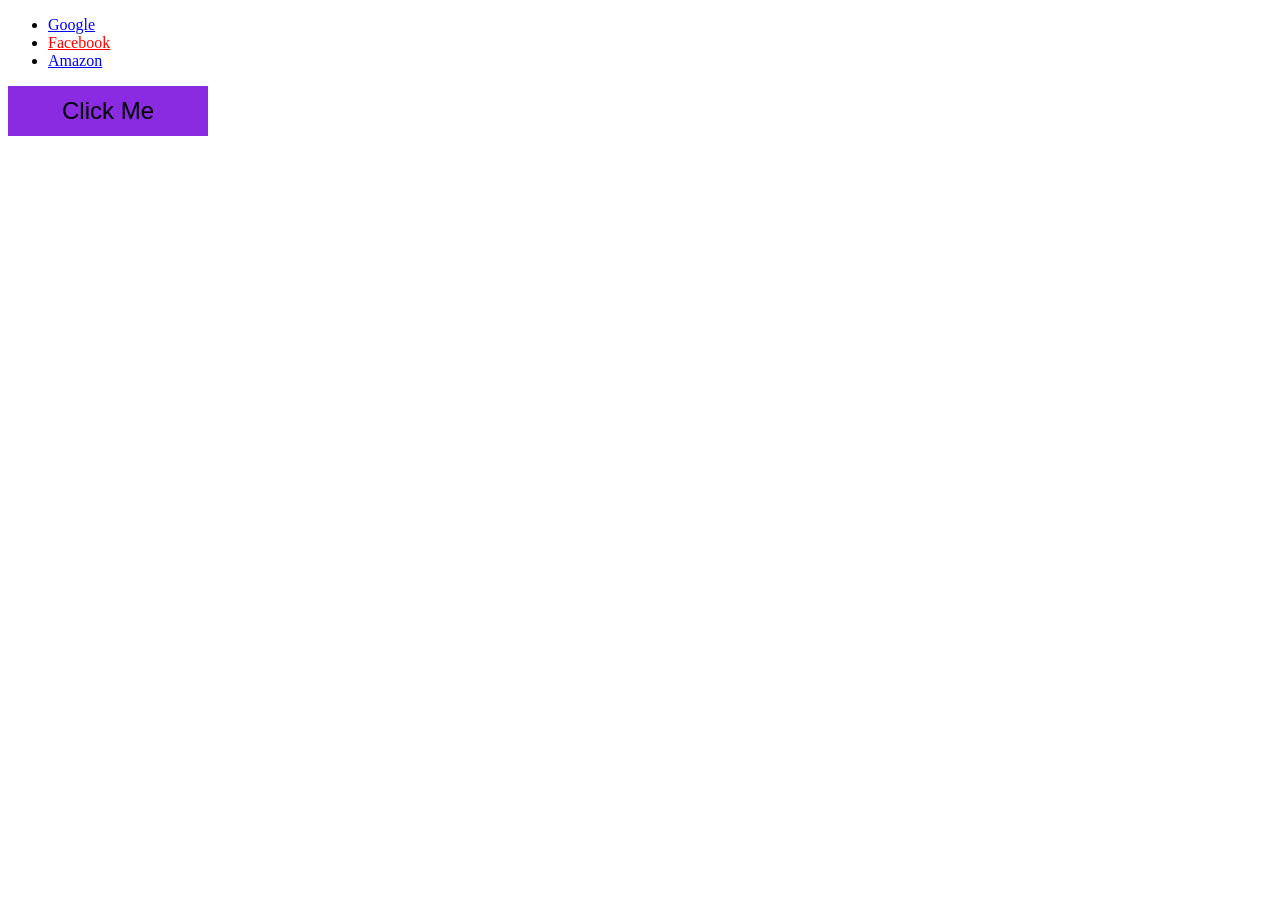
<file: html-css/attribute.html>
<!DOCTYPE html>
<html lang="en">
  <head>
    <title>Hello!</title>
    <style>
      a {
        color: blue;
      }
      a[href="https://facebook.com"]
      {
        color: red;
      }
      button {
        border: none;
        width: 200px;
        height: 50px;
        font-size: 24px;
        background-color: blueviolet;
      }
      button:hover {
        background-color: orange;
      }
    </style>
  </head>
  <body>
    <ul>
      <li><a href="https://google.com">Google</a></li>
      <li><a href="https://facebook.com">Facebook</a></li>
      <li><a href="https://amazon.com">Amazon</a></li>
    </ul>
    <button>Click Me</button>
  </body>
</html>
</file>
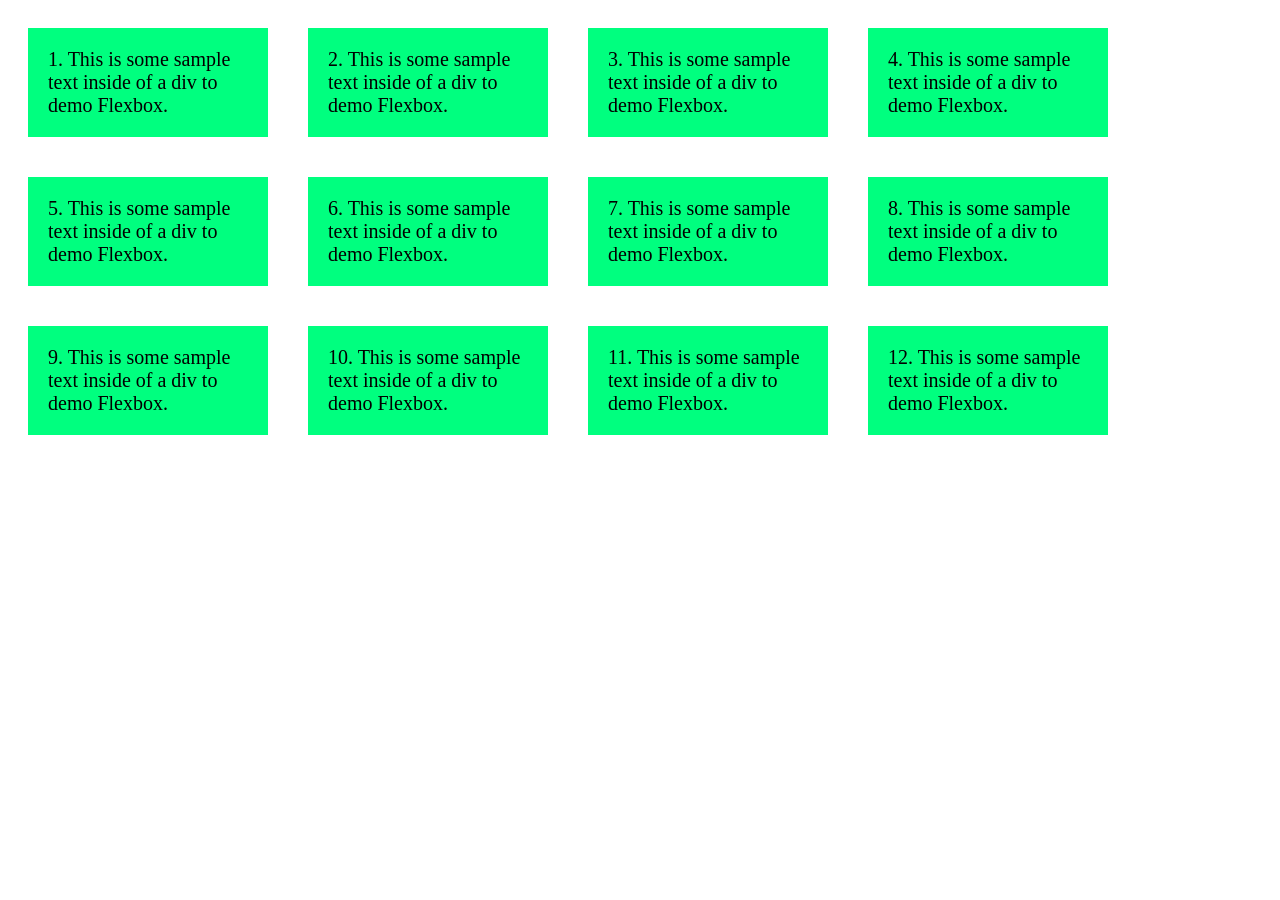
<file: html-css/flexbox.html>
<!DOCTYPE html>
<html lang="en">
  <head>
    <title>Flexbox!</title>
    <style>
      #container {
        display: flex;
        flex-wrap: wrap;
      }
      #container > div {
        background-color: springgreen;
        font-size: 20px;
        margin: 20px;
        padding: 20px;
        width: 200px;
      }
    </style>
  </head>
  <body>
    <div id="container">
      <div>1. This is some sample text inside of a div to demo Flexbox.</div>
      <div>2. This is some sample text inside of a div to demo Flexbox.</div>
      <div>3. This is some sample text inside of a div to demo Flexbox.</div>
      <div>4. This is some sample text inside of a div to demo Flexbox.</div>
      <div>5. This is some sample text inside of a div to demo Flexbox.</div>
      <div>6. This is some sample text inside of a div to demo Flexbox.</div>
      <div>7. This is some sample text inside of a div to demo Flexbox.</div>
      <div>8. This is some sample text inside of a div to demo Flexbox.</div>
      <div>9. This is some sample text inside of a div to demo Flexbox.</div>
      <div>10. This is some sample text inside of a div to demo Flexbox.</div>
      <div>11. This is some sample text inside of a div to demo Flexbox.</div>
      <div>12. This is some sample text inside of a div to demo Flexbox.</div>
    </div>
  </body>
</html>
</file>
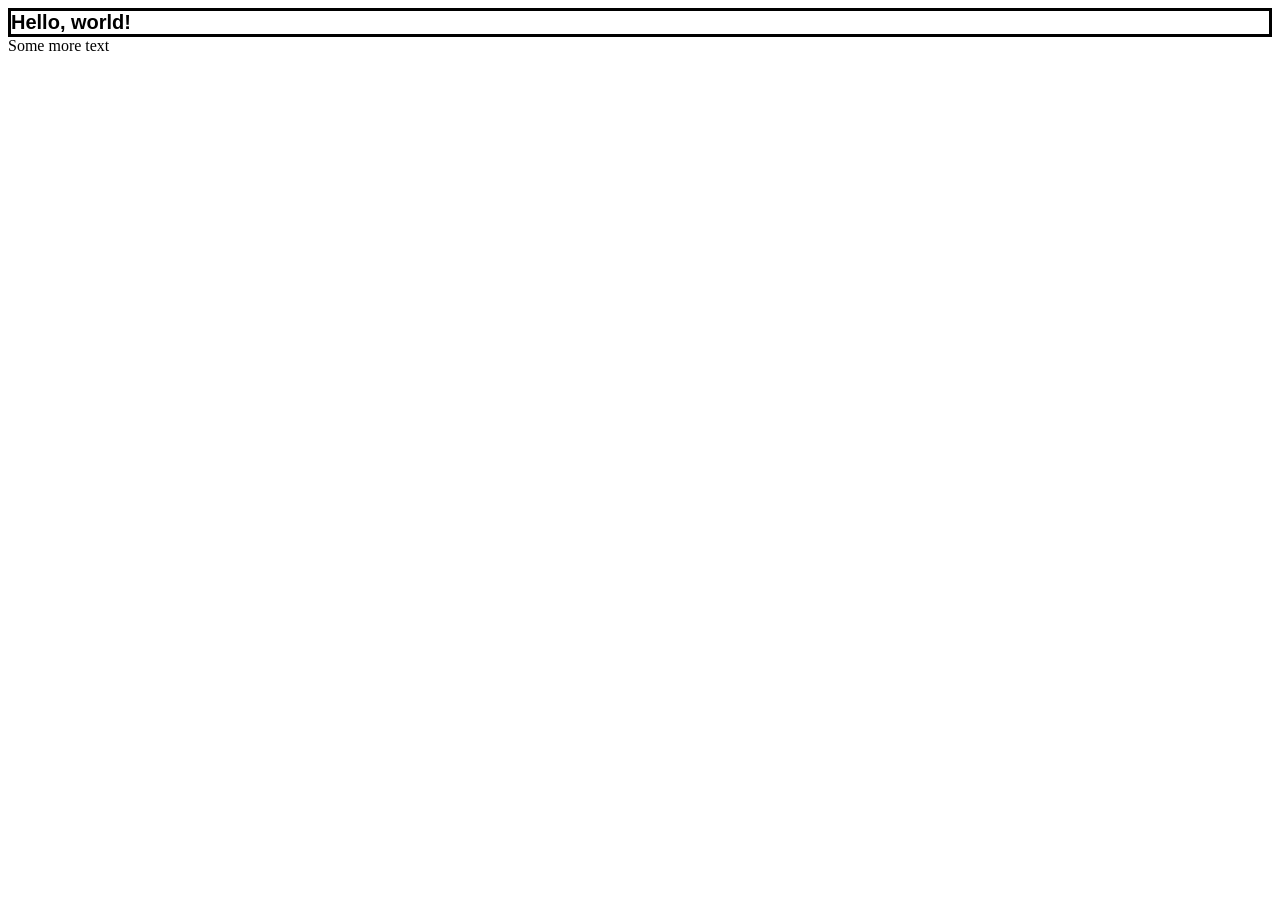
<file: html-css/font.html>
<!DOCTYPE html>
<html lang="en">
  <head>
    <title>Font</title>
    <style>
      div {
        border: 3px solid black;
        font-family: Arial, Helvetica, sans-serif;
        font-size: 20px;
        font-weight: bold;
      }
    </style>
  </head>
  <body>
    <div>Hello, world!</div>
    Some more text
  </body>
</html>
</file>
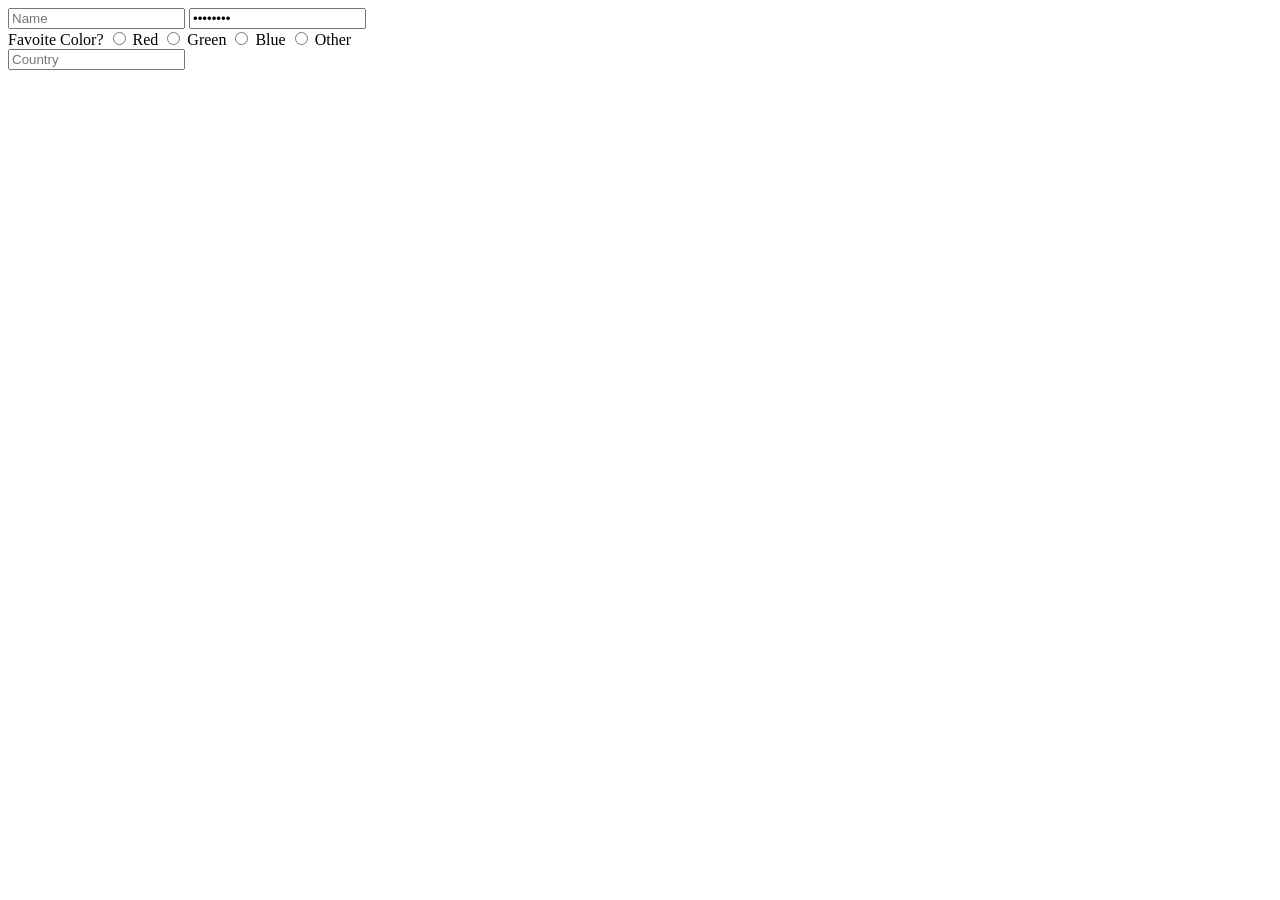
<file: html-css/form.html>
<!DOCTYPE html>
<html lang="en">
  <head>
    <title>Form</title>
  </head>
  <body>
    <form>
      <div>
        <input name="name" type="text" placeholder="Name" />
        <input name="password" type="password" value="Password" />
      </div>
      <div>
        Favoite Color?
        <input name="color" type="radio" value="red" /> Red
        <input name="color" type="radio" value="green" /> Green
        <input name="color" type="radio" value="blue" /> Blue
        <input name="color" type="radio" value="other" /> Other
      </div>
      <div>
        <input name="country" list="countries" placeholder="Country" />
        <datalist id="countries">
          <option value="India" />
          <option value="United States of America" />
          <option value="Russia" />
          <option value="Poland" />
          <option value="France" />
          <option value="Australia" />
          <option value="South Africa" />
        </datalist>
      </div>
    </form>
  </body>
</html>
</file>
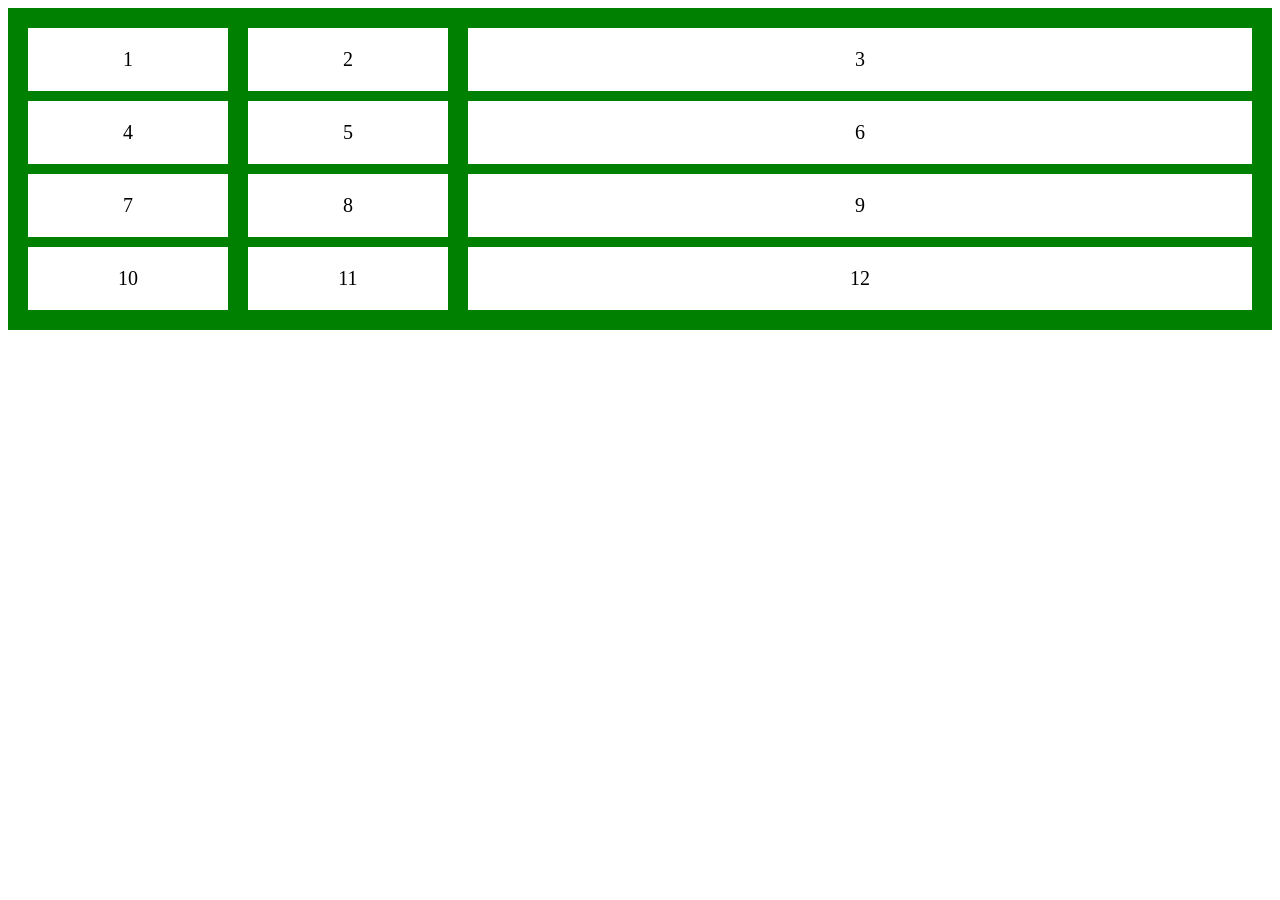
<file: html-css/grid.html>
<!DOCTYPE html>
<html lang="en">
  <head>
    <title>Hello!</title>
    <style>
      #grid {
        background-color: green;
        display: grid;
        padding: 20px;
        column-gap: 20px;
        row-gap: 10px;
        grid-template-columns: 200px 200px auto;
      }
      .grid-item {
        background-color: white;
        font-size: 20px;
        padding: 20px;
        text-align: center;
      }
    </style>
  </head>
  <body>
    <div id="grid">
      <div class="grid-item">1</div>
      <div class="grid-item">2</div>
      <div class="grid-item">3</div>
      <div class="grid-item">4</div>
      <div class="grid-item">5</div>
      <div class="grid-item">6</div>
      <div class="grid-item">7</div>
      <div class="grid-item">8</div>
      <div class="grid-item">9</div>
      <div class="grid-item">10</div>
      <div class="grid-item">11</div>
      <div class="grid-item">12</div>
    </div>
  </body>
</html>
</file>
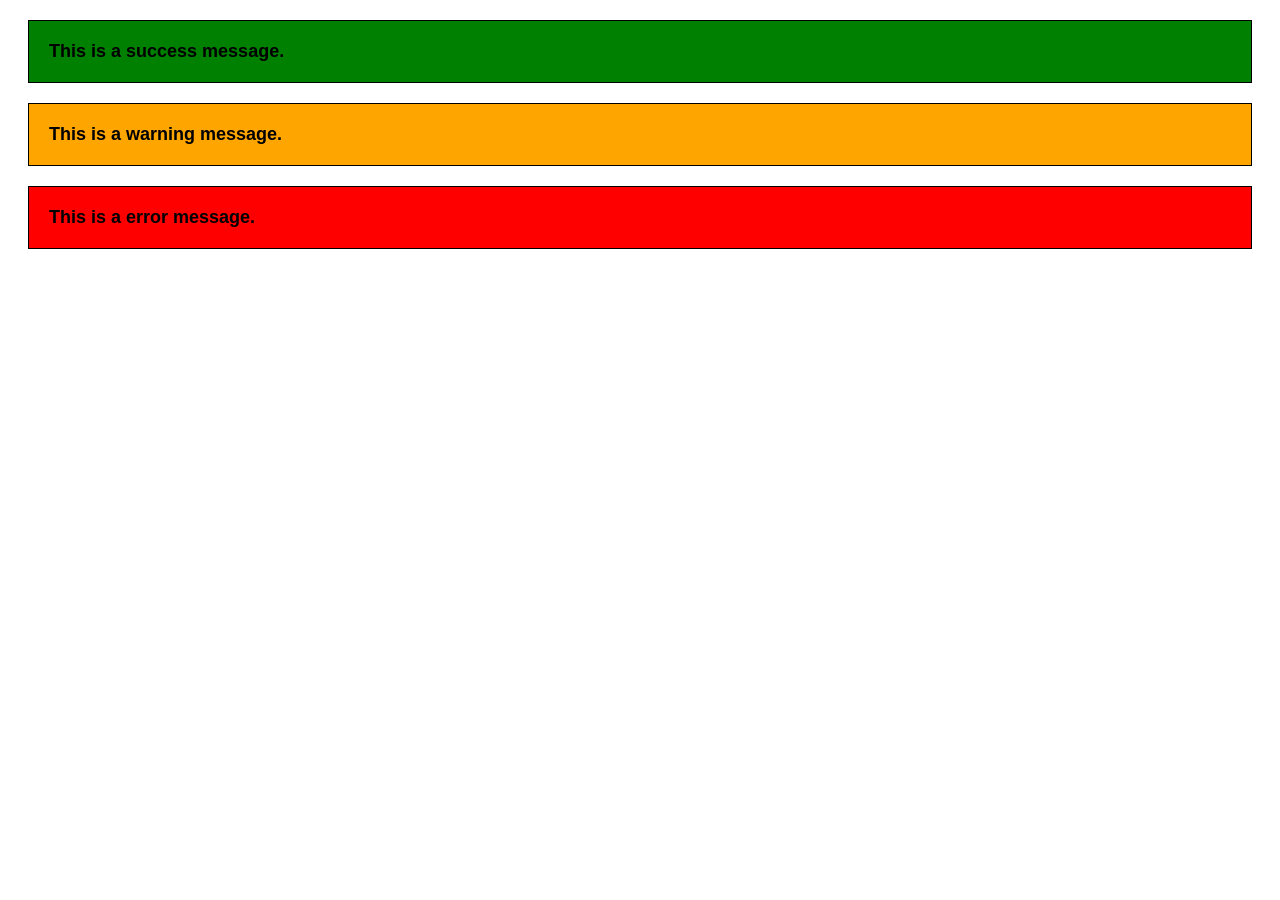
<file: html-css/inheritance.html>
<!DOCTYPE html>
<html lang="en">
  <head>
    <title>Inheritance!</title>
    <link rel="stylesheet" href="./inheritance.css" />
  </head>
  <body>
    <div class="success">This is a success message.</div>
    <div class="warning">This is a warning message.</div>
    <div class="error">This is a error message.</div>
  </body>
</html>
</file>
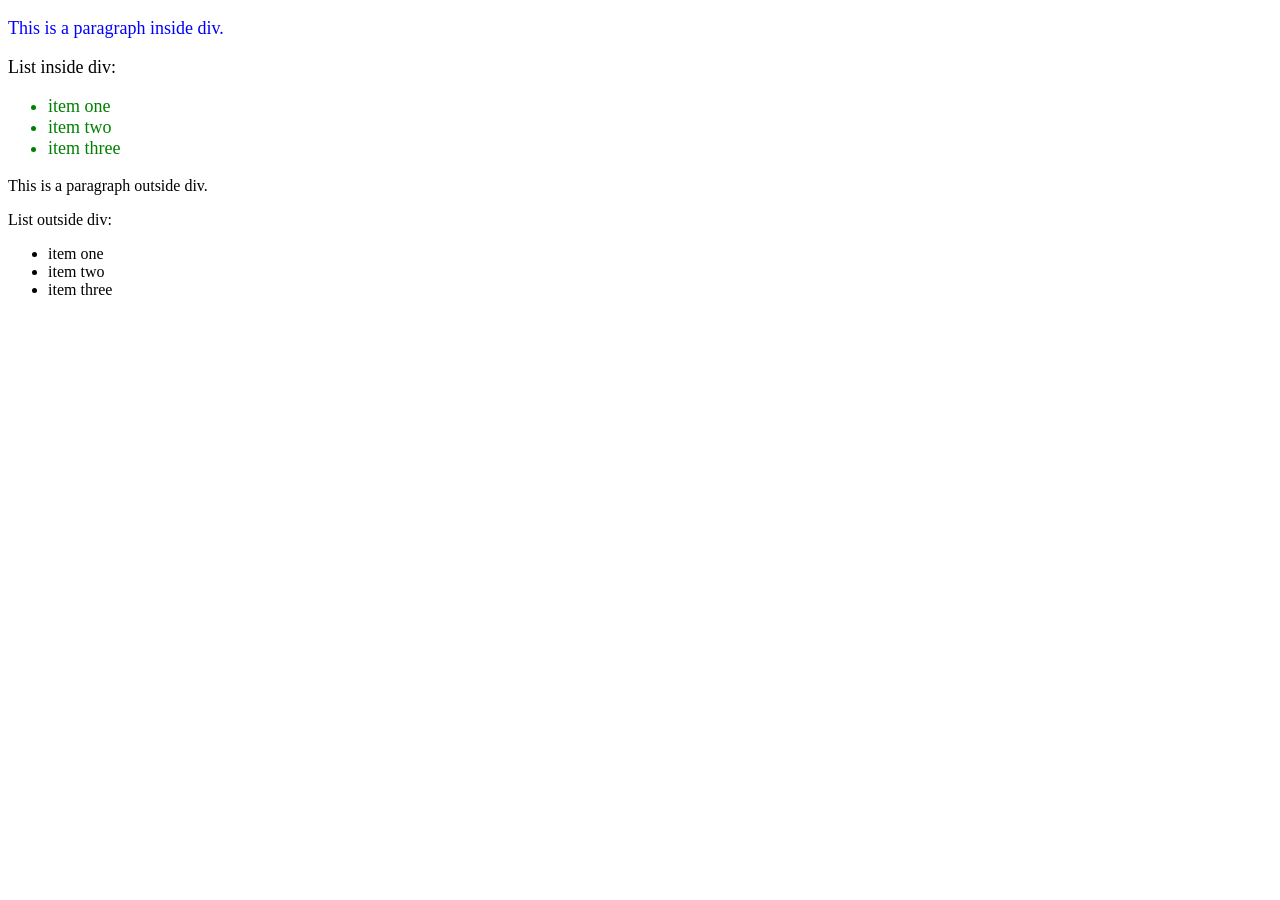
<file: html-css/nesting.html>
<!DOCTYPE html>
<html lang="en">
  <head>
    <title>Sass!</title>
    <link rel="stylesheet" href="./nesting.css" />
  </head>
  <body>
    <div>
      <p>This is a paragraph inside div.</p>

      List inside div:
      <ul>
        <li>item one</li>
        <li>item two</li>
        <li>item three</li>
      </ul>
    </div>
    <p>This is a paragraph outside div.</p>
    List outside div:
    <ul>
      <li>item one</li>
      <li>item two</li>
      <li>item three</li>
    </ul>
  </body>
</html>
</file>
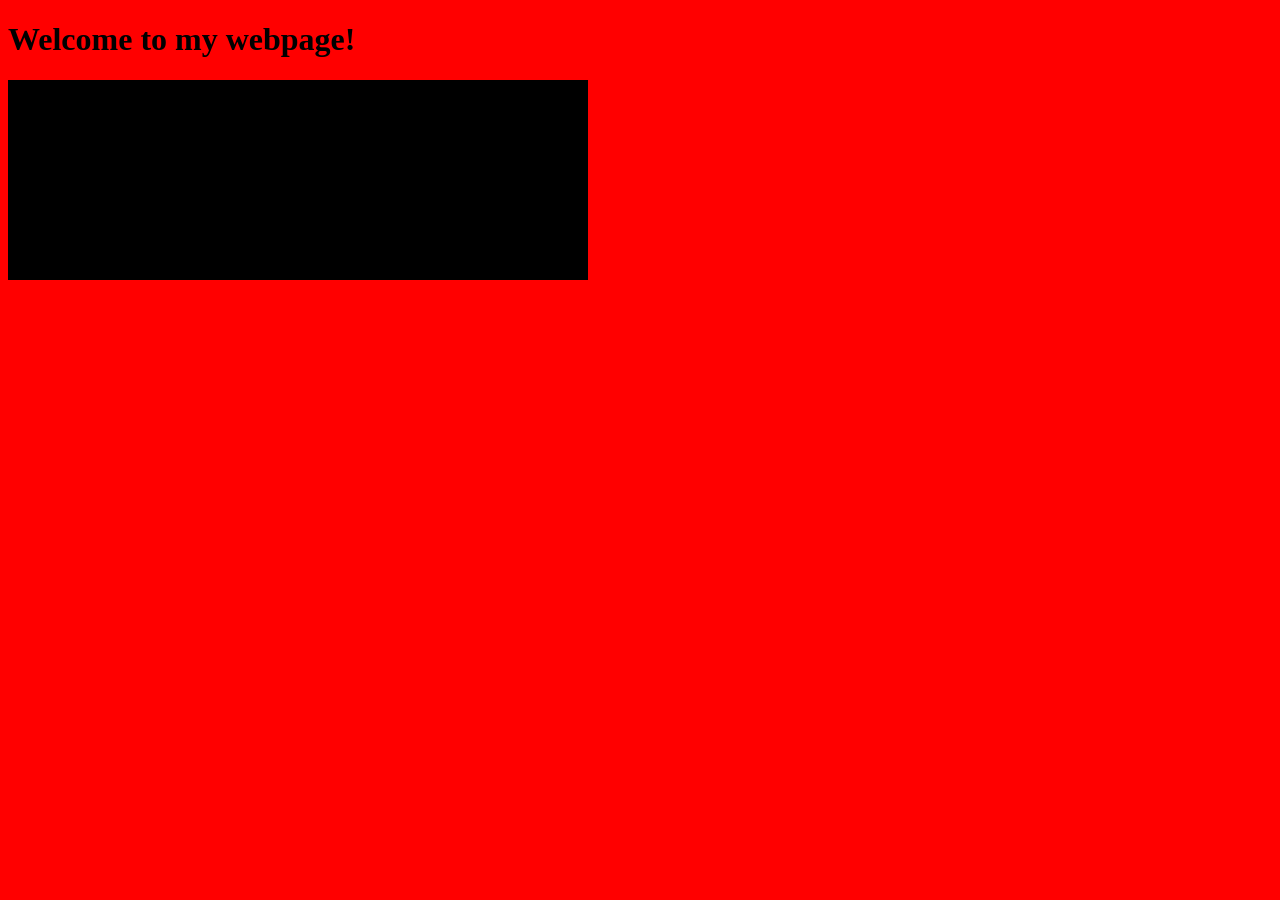
<file: html-css/responsive.html>
<!DOCTYPE html>
<html lang="en">
  <head>
    <title>Responsive!</title>
    <!-- <meta name="viewport" content="width=devive-width, initial-scale=1.0" /> -->
    <style>
      @media (min-width: 600px) {
        body {
          background-color: red;
        }
        .container {
          background-color: black;
          width: 580px;
          height: 200px;
        }
      }
      @media (max-width: 599px) {
        body {
          background-color: blue;
        }
        .container {
          background-color: black;
          width: 280px;
          height: 100px;
        }
      }
    </style>
  </head>
  <body>
    <h1>Welcome to my webpage!</h1>
    <div class="container"></div>
  </body>
</html>
</file>
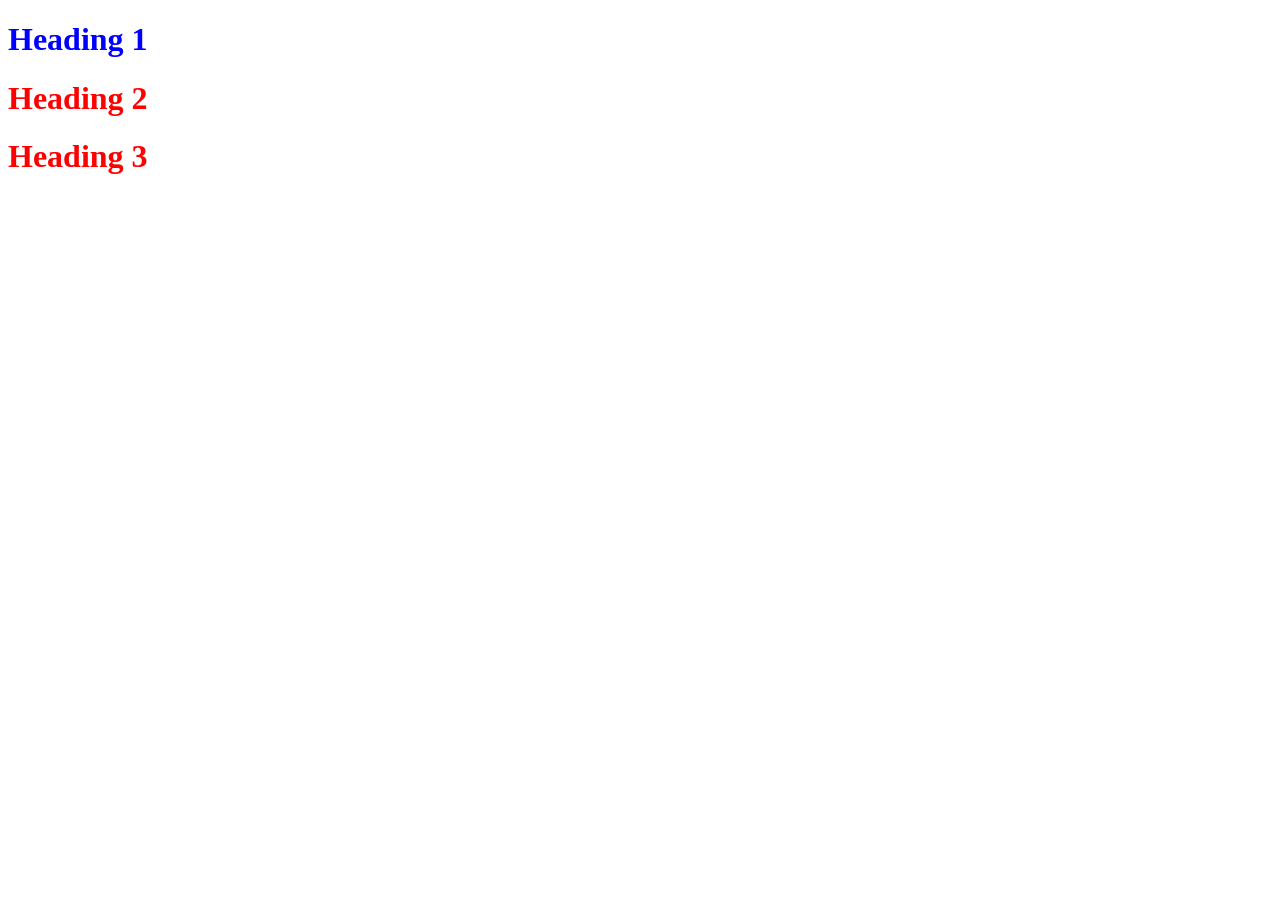
<file: html-css/style.html>
<!DOCTYPE html>
<html lang="en">
  <head>
    <title>Size</title>
    <!-- <link rel="stylesheet" href="./styles.css" /> -->
    <style>
      h1 {
        color: red;
      }
      #foo {
        color: blue;
      }
    </style>
  </head>
  <body>
    <h1 id="foo" class="baz">Heading 1</h1>
    <h1 class="baz">Heading 2</h1>
    <h1>Heading 3</h1>
  </body>
</html>
</file>
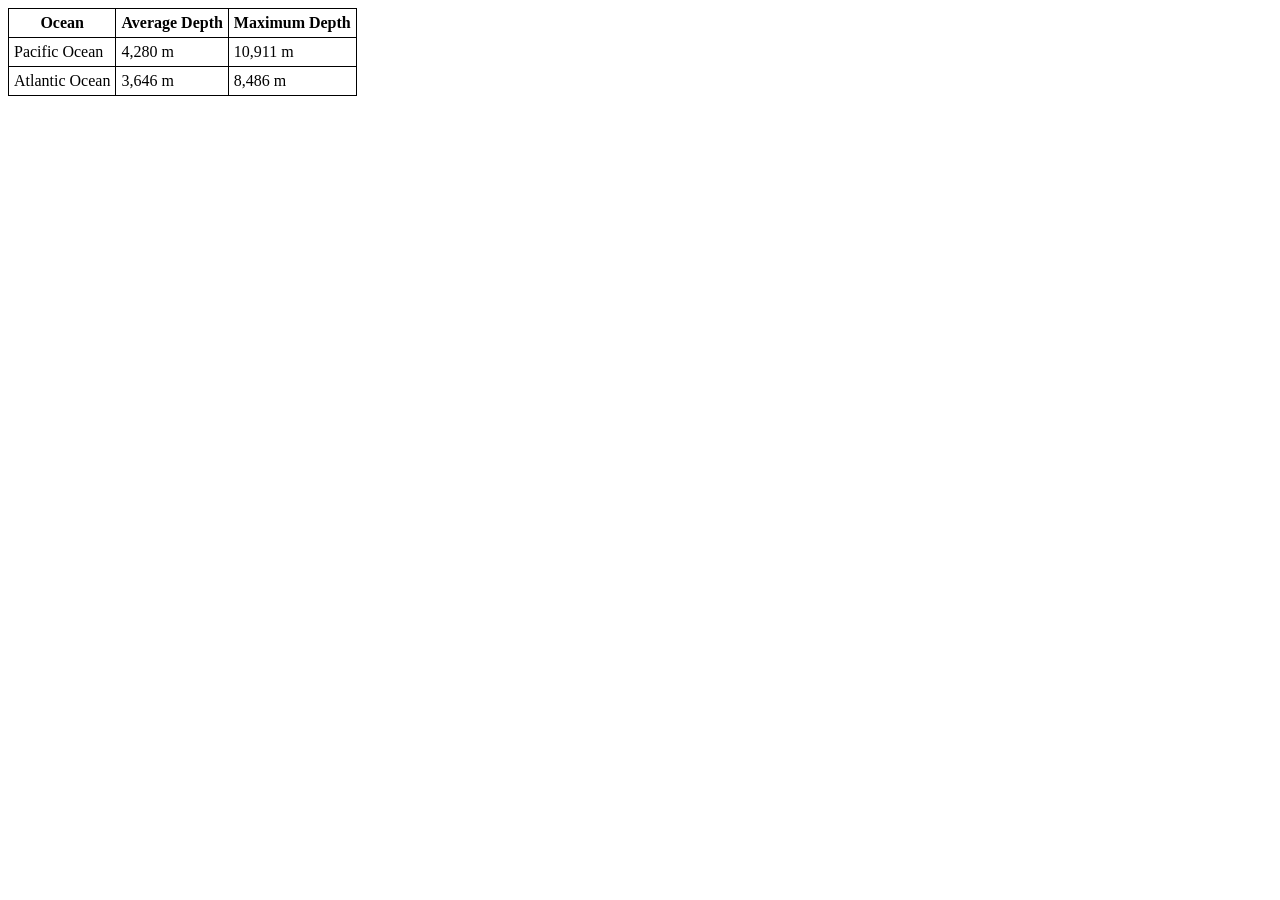
<file: html-css/table.html>
<!DOCTYPE html>
<html lang="en">
  <head>
    <title>Table</title>
    <style>
      table {
        border: 1px solid black;
        border-collapse: collapse;
      }
      td,
      th {
        border: 1px solid black;
        padding: 5px;
      }
    </style>
  </head>
  <body>
    <table>
      <thead>
        <tr>
          <th>Ocean</th>
          <th>Average Depth</th>
          <th>Maximum Depth</th>
        </tr>
      </thead>
      <tbody>
        <tr>
          <td>Pacific Ocean</td>
          <td>4,280 m</td>
          <td>10,911 m</td>
        </tr>
        <tr>
          <td>Atlantic Ocean</td>
          <td>3,646 m</td>
          <td>8,486 m</td>
        </tr>
      </tbody>
    </table>
  </body>
</html>
</file>
<file: html-css/inheritance.css>
.error, .warning, .success {
  font-family: sans-serif;
  font-size: 18px;
  font-weight: bold;
  border: 1px solid black;
  padding: 20px;
  margin: 20px;
}

.success {
  background-color: green;
}

.warning {
  background-color: orange;
}

.error {
  background-color: red;
}

/*# sourceMappingURL=inheritance.css.map */
</file>
<file: html-css/nesting.css>
div {
  font-size: 18px;
}
div p {
  color: blue;
}
div ul {
  color: green;
}

/*# sourceMappingURL=nesting.css.map */
</file>
<file: html-css/styles.css>
h1 {
  color: blue;
  text-align: center;
}

/* div {
  background-color: orange;
  width: 200px;
  height: 200px;
  padding: 20px;
  margin: 20px;
  font-family: Arial, Helvetica, sans-serif;
  font-size: 20px;
  font-weight: bold;
  border: 3px solid black;
} */
</file>
